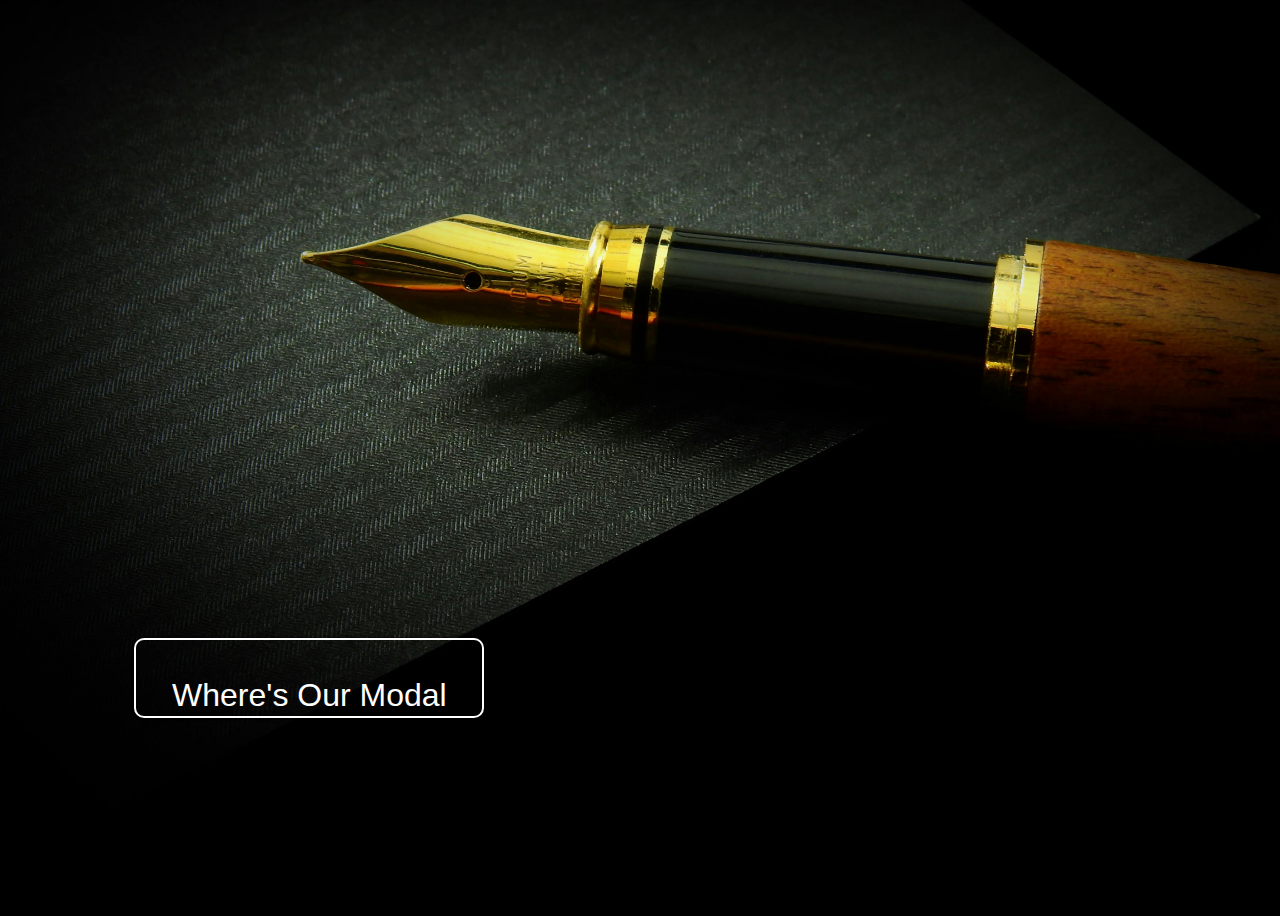
<file: Project 2  DOM/index.html>
<!DOCTYPE html>
<html lang="en">
<head>
    <meta charset="UTF-8">
    <meta name="viewport" content="width=device-width, initial-scale=1.0">
    <title>Project 2</title>
    <link rel="stylesheet" href="https://cdnjs.cloudflare.com/ajax/libs/font-awesome/5.10.2/css/all.min.css" />
    <link rel="stylesheet" href="style.css" />
</head>
<body>
    <button id="open-btn">
        <p>Where's Our Modal</p>
    </button>

    <div id="modal-container">
        <div id="modal">
            <p>Here I am!</p>
            <div id="close-btn">&times;</div>
        </div>
    </div>
    <script src="/Project 2  DOM/script.js"></script>
    
</body>
</html>
</file>
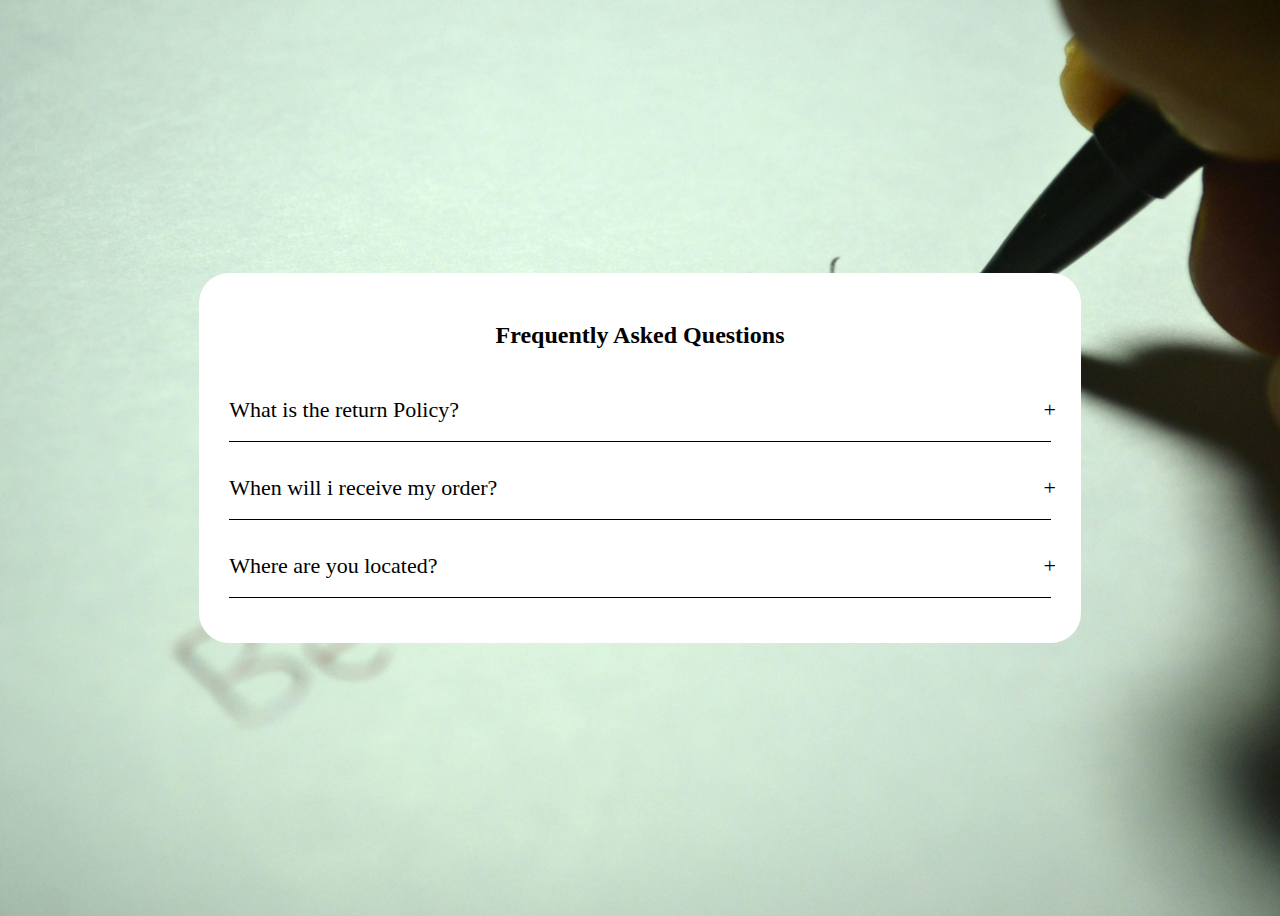
<file: Project 3/index.html>
<!DOCTYPE html>
<html lang="en">
<head>
    <meta charset="UTF-8">
    <meta name="viewport" content="width=device-width, initial-scale=1.0">
    <title>Project 3</title>
    <link rel="stylesheet" href="./style.css">
</head>
<body>
    <div class="accordion">
        <h2 class="accordion-title">Frequently Asked Questions</h2>

        <div class="content-container">
            <div class="question">What is the return Policy?</div>
            <div class="answer">Lorem ipsum dolor sit amet consectetur adipisicing elit. Facilis, beatae dolores voluptate consequuntur, amet modi molestiae quasi dicta hic id facere quam pariatur a earum fugit sint? Corrupti, doloribus esse.</div>
        </div>
        <div class="content-container">
            <div class="question">When will i receive my order?</div>
            <div class="answer">Lorem ipsum dolor sit amet consectetur adipisicing elit. Facilis, beatae dolores voluptate consequuntur, amet modi molestiae quasi dicta hic id facere quam pariatur a earum fugit sint? Corrupti, doloribus esse.</div>
        </div>
        <div class="content-container">
            <div class="question">Where are you located?</div>
            <div class="answer">Lorem ipsum dolor sit amet consectetur adipisicing elit. Facilis, beatae dolores voluptate consequuntur, amet modi molestiae quasi dicta hic id facere quam pariatur a earum fugit sint? Corrupti, doloribus esse.</div>
        </div>
    </div>
    <script src= "./script.js" />
    
</body>
</html>
</file>
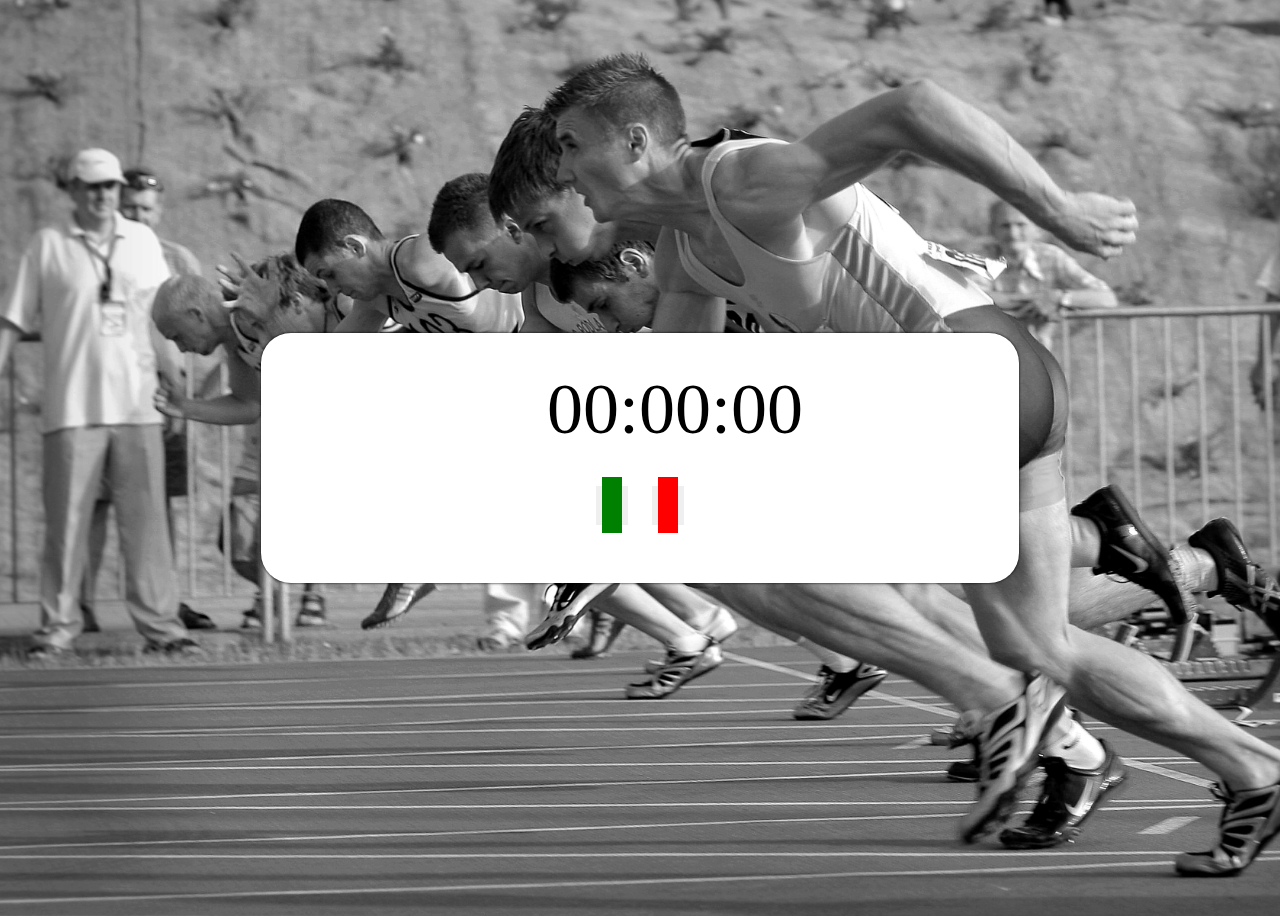
<file: Project 4/index.html>
<!DOCTYPE html>
<html lang="en">
<head>
    <meta charset="UTF-8">
    <meta name="viewport" content="width=device-width, initial-scale=1.0">
    <title>StopWatch</title>
    <link href="./style.css" rel="stylesheet"/>
</head>
<body>
    <div class="container">

        <div id="timer">
            00:00:00
        </div>

        <div class="buttons">
            <button id="startStopBtn">
                <i class="fa-solid fa-play" id="play"></i>
            </button>

            <button id="resetBtn">
                <i class="fa-solid fa-arrow-rotate-left" id="reset"></i>
            </button>
        </div>

    </div>
    <script src="./script.js"></script>
</body>
</html>
</file>
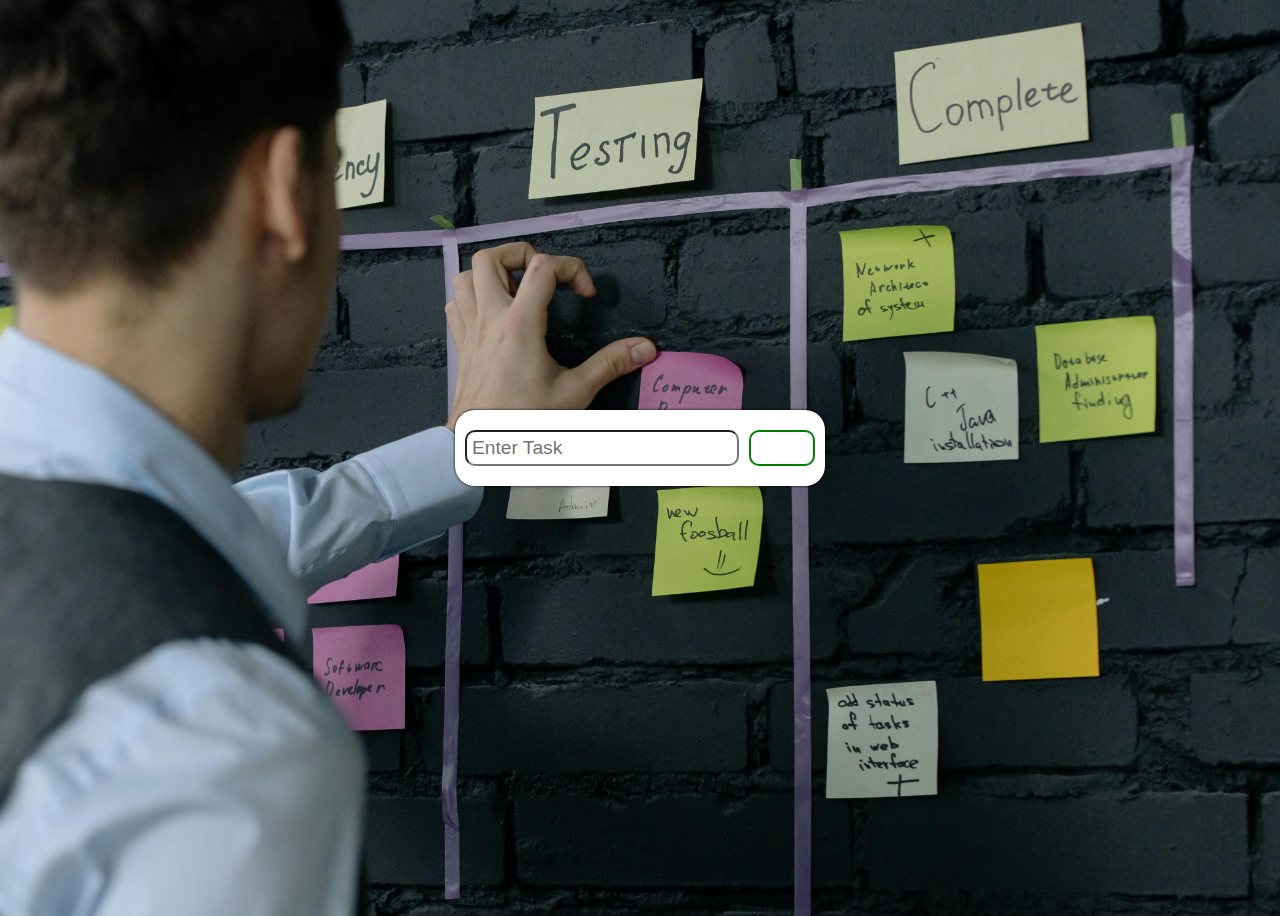
<file: Project 5/index.html>
<!DOCTYPE html>
<html lang="en">

<head>
    <meta charset="UTF-8">
    <meta http-equiv="X-UA-Compatible" content="IE=edge">
    <meta name="viewport" content="width=device-width, initial-scale=1.0">
    <!-- StyleSheet -->
    <link rel="stylesheet" href="/Project 5/style.css">
    <!-- Global Font Links -->
    <link rel="preconnect" href="https://fonts.googleapis.com">
    <link rel="preconnect" href="https://fonts.gstatic.com" crossorigin>
    <link href="https://fonts.googleapis.com/css2?family=Roboto&display=swap" rel="stylesheet">
    <!-- FontAwesome Link -->
    <link rel="stylesheet" href="https://cdnjs.cloudflare.com/ajax/libs/font-awesome/6.1.1/css/all.min.css"
        integrity="sha512-KfkfwYDsLkIlwQp6LFnl8zNdLGxu9YAA1QvwINks4PhcElQSvqcyVLLD9aMhXd13uQjoXtEKNosOWaZqXgel0g=="
        crossorigin="anonymous" referrerpolicy="no-referrer" />
    <title>Project 5</title>
</head>

<body>
    <div class="container">

        <div id="add-task-container">
            <input type="text" placeholder="Enter Task" id="input-task">
            <button id="add-task"><i class="fa-solid fa-plus"></i></button>
        </div>

        <div id="task-container"></div>

    </div>
    <script src="./script.js"></script>
</body>
</html>
</file>
<file: Project 2  DOM/style.css>
body {
    background: url(./pexels-pixabay-372748.jpg) no-repeat center center/ cover;
    height: 100vh;
    position: relative;
}

#open-btn {
    position: absolute;
    top: 70%;
    left: 10%;
    width: 350px;
    height: 80px;
    font-size: 2rem;
    background: transparent;
    color: #fff;
    border: solid 2px #fff;
    border-radius: 10px;
    padding: 5px;
    box-shadow: 0 0 3px black;
    transition: .5s;
}

#open-btn:hover {
    background-color: #fff;
    color: #000;
}

#modal {
    background-color: #fff;
    position: absolute;
    top: 50%;
    left: 50%;
    transform: translate(-50%, -50%);
    width: 200px;
    height: 100px;
    padding: 10px 20px;
    border-radius: 5px;
    font-size: 1.5rem;
    display: flex;
    justify-content: space-between;
    align-items: center;

    animation-name: animatemodal;
    animation-duration: .4s;
}

#close-btn {
    font-size: 3rem;
}

#close-btn {
    cursor: pointer;
    font-size: 3rem;
    color: #ff0000;
}

#modal-container {
    display: none;
    position: fixed;
    top: 0;
    left: 0;
    width: 100%;
    height: 100%;
    z-index: 1;
    background-color: rgba(0, 0, 0, .2);
}

 

@keyframes animatemodal {
    from {
        top: -300px;
        opacity: 0;
    }

    to {
        top: 50%;
        opacity: 1;
    }
}
</file>
<file: Project 3/style.css>
body {
    background: url(./pexels-pixabay-256514.jpg) no-repeat center center/cover;
    height: 100vh;
    display: flex;
    justify-content: center;
    align-items: center;
} 
 
.accordion {
    width: 65%;
    background-color: #fff;
    padding: 30px;
    border-radius: 30px;
}

.accordion .accordion-title {
    margin-bottom: 30px;
    text-align: center;
}

.accordion .content-container .question {
    padding: 18px 0px;
    font-size: 22px;
    cursor: pointer;
    border-bottom: 1px solid #000;

    position: relative;
}

.accordion .content-container .question::after {
    content: '+';

    position: absolute;
    right: -5px;
}

.accordion .content-container .answer {
    padding-top: 15px;
    font-size: 22px;
    line-height: 1.5;
    width: 100%;

    height: 0px;
    overflow: hidden;
    transition: .5s;

} */

/* Javascript Styling Link */

.accordion .content-container.active .answer {
    height: 150px;
}

.accordion .content-container.active .question {
    font-size: 18px;
    transition: .5s;
}

.accordion .content-container.active .question::after {
    content: '-';
    font-size: 30px;
    transition: .5s;
}
</file>
<file: Project 4/style.css>
body {
     height: 100vh;
     background: url(./pexels-pixabay-34514.jpg) no-repeat center top / cover;
     display: flex;
     justify-content: center;
     align-items: center;
 }

 .container {
     width: 60%;
     height: 250px;
     background-color: #fff;
     border-radius: 30px;
     box-shadow: 0 0 3px;
 }

 #timer {
     width: 100%;
     font-size: 72px;
     text-align: center;
     margin: 0px auto;
     padding: 35px;
 }

 .buttons {
     text-align: center;
 }

 button {
     margin: 0 10px;
     border: none;
 }

 button i {
     font-size: 2rem;
     padding: 10px;
     color: #fff;
     width: 50px;
 }

 #play {
     background-color: green;
 }

 #pause {
     background-color: orange;
 }

 #reset {
     background-color: red;
 }
</file>
<file: Project 5/style.css>
body {
    height: 100vh;
    background: url(./pexels-cottonbro-6804091.jpg) no-repeat center center/cover;

    display: flex;
    justify-content: center;
    align-items: center;
}

#add-task-container {
    width: 350px;
    padding: 20px 10px;
    background: #fff;
    border-radius: 20px;
    box-shadow: 0 0 3px;
    margin-bottom: 20px;

    display: flex;
}

input {
    flex: 5;
    margin-right: 10px;
    border-radius: 10px;
    font-size: 1.2rem;
    padding: 5px;
}

#add-task {

    flex: 1;
    transition: .3s;

    font-size: 1.2rem;
    padding: 5px;

    background-color: #fff;
    color: green;

    border: green solid 2px;
    border-radius: 10px;
}

#add-task:hover {
    background-color: green;
    color: #fff;
}


/* Styling for task which get added to to-do list */

.task {
    width: 100%;
    background-color: #fff;
    border-radius: 10px;
    box-shadow: 0 0 3px;

    padding: 5px;
    margin-bottom: 5px;


    display: flex;
    justify-content: space-between;
}

.task li {
    list-style: none;
    flex: 4;
    padding: 5px;
    font-size: 1.3rem;
    margin: 10px;
}

.task button {
    flex: 1;
    border-radius: 10px;
    background-color: #fff;
    cursor: pointer;
}

.task .checkTask {
    color: orange;
    margin-right: 5px;
    border: solid 2px orange;
    font-size: 1.5rem;
}

.task .checkTask:hover {
    background-color: orange;
    color: #fff;
}

.task .deleteTask {
    color: red;
    border: solid 2px red;
    font-size: 1.3rem;
}


.task .deleteTask:hover {
    background-color: red;
    color: #fff;
}
</file>
